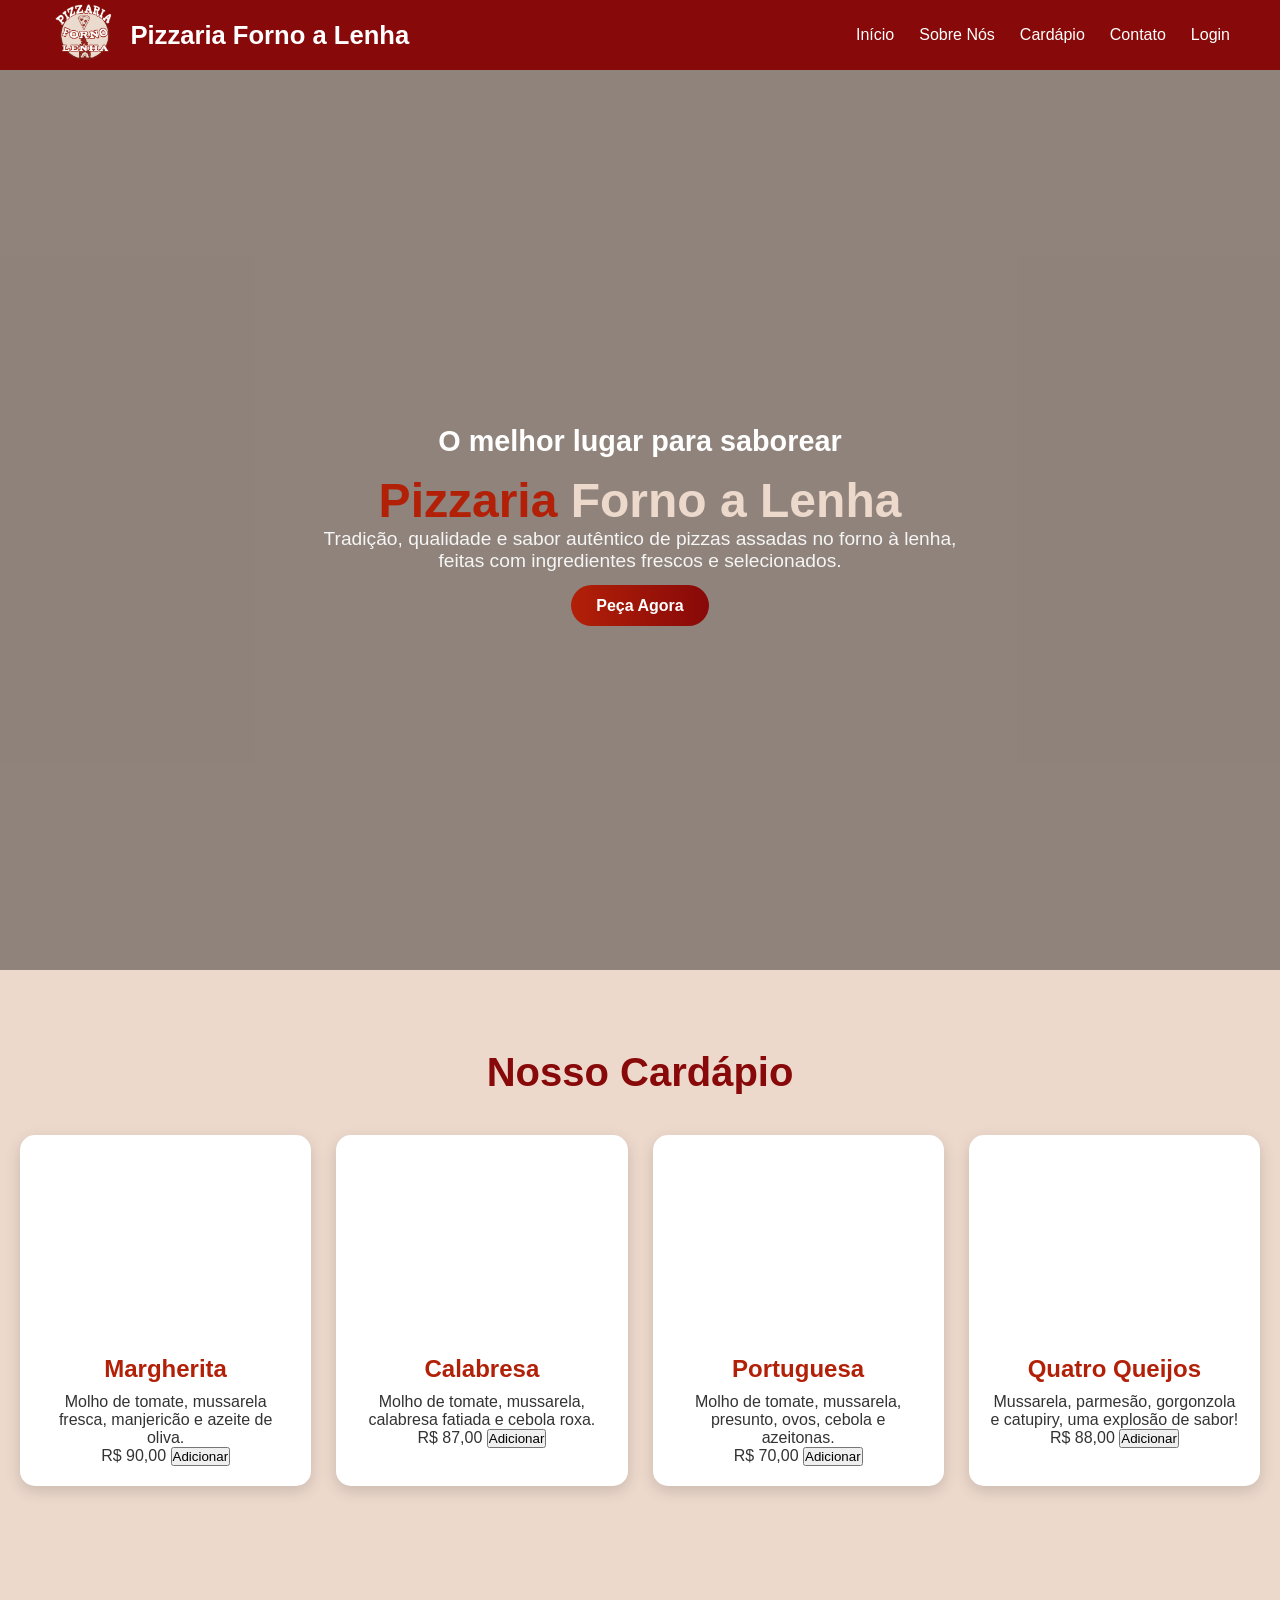
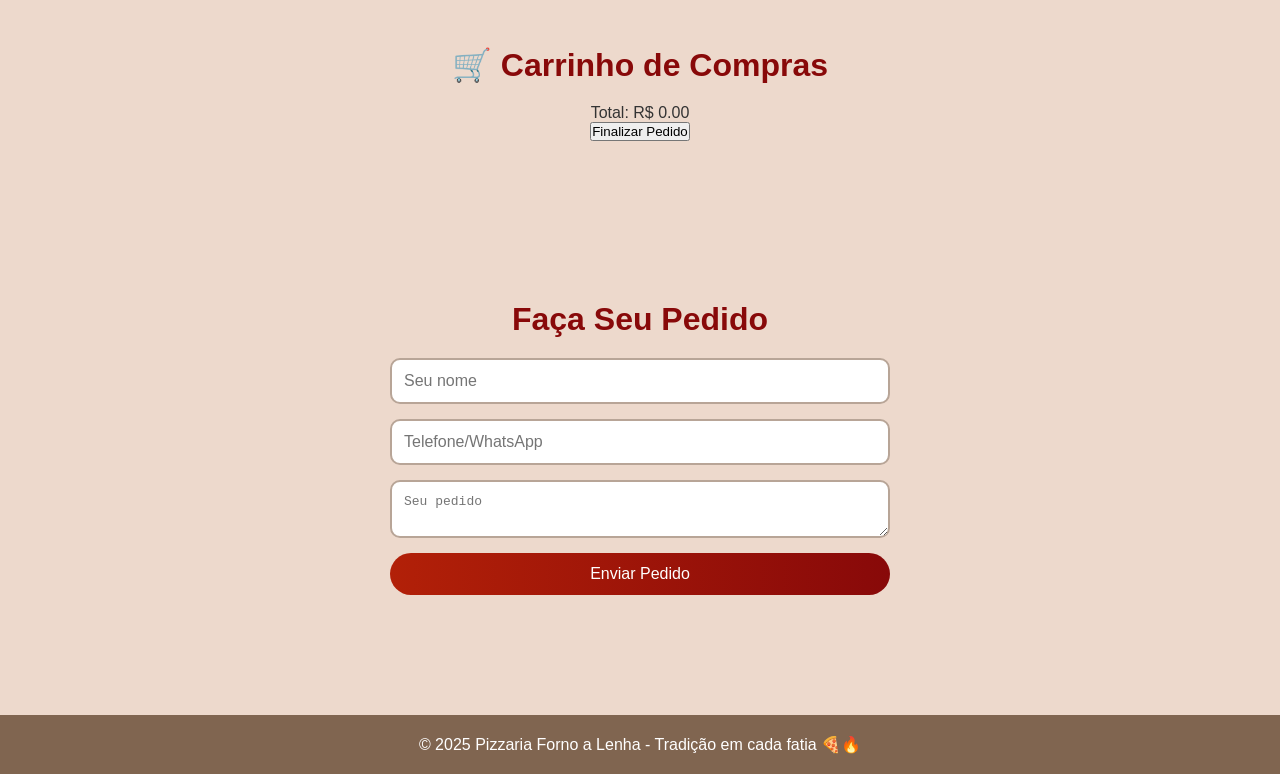
<file: Projeto-Integrador-Banco-de-dados-main/index.html>
<!DOCTYPE html> <!-- Diz ao navegador que o documento é em HTML5 -->
<html lang="pt-BR"> <!-- Define que o idioma principal da página é Português do Brasil -->
<head> <!-- Abertura da seção cabeçalho da página  -->
  <meta charset="UTF-8"> <!-- Define o padrão de caracteres da página. O UTF-8 permite acentos -->
  <meta name="viewport" content="width=device-width, initial-scale=1.0"> <!-- Faz a página ficar responsiva (se ajusta bem em celulares, tablets e computadores).  -->
  <title>Pizzaria Forno a Lenha</title> <!-- Define o título da aba do navegador  -->
  <link rel="stylesheet" href="css/estilo.css"> <!-- Importa um arquivo de estilos CSS -->
</head> <!--Fecha o cabeçalho. -->
  
<body> <!--Início do corpo da página-->
  
  <header>
    <nav class="navbar"> <!--Cria uma área de navegação (menu) -->
      <div class="logo">
  <img src="imgs/Logo2.png" alt="Logo Pizzaria Forno a Lenha">
  <span>Pizzaria Forno a Lenha</span>
</div>

      <ul class="menu">
        <li><a href="#home">Início</a></li>
        <li><a href="sobre.html">Sobre Nós</a></li>
        <li><a href="#cardapio">Cardápio</a></li>
        <li><a href="#contato">Contato</a></li>
     <li><a href="login.php" class="btn-login">Login</a></li>
      </ul>
    </nav>
  </header>

  <!-- Hero estilo ilustrativo -->
  <section id="home" class="hero">
  <div class="hero-right">
    <h2>O melhor lugar para saborear</h2>
    <h1><span>Pizzaria</span> Forno a Lenha</h1>
    <p>Tradição, qualidade e sabor autêntico de pizzas assadas no forno à lenha, feitas com ingredientes frescos e selecionados.</p>
    <a href="#cardapio" class="btn">Peça Agora</a>
  </div>
</section>



<!-- Cardápio -->
<section id="cardapio" class="section cardapio">
  <h2>Nosso Cardápio</h2>
  <div class="cards">

    <!-- Margherita -->
    <div class="card">
      <div class="card-img" style="background-image: url('https://thumbs.dreamstime.com/b/pizza-tradicional-italiana-margherita-num-quadro-de-corte-madeira-fundo-preto-com-mozzarella-tomate-e-manjeric%C3%A3o-posi%C3%A7%C3%A3o-190054562.jpg');"></div>
      <div class="card-content">
        <h3>Margherita</h3>
        <p>Molho de tomate, mussarela fresca, manjericão e azeite de oliva.</p>
        <span class="price">R$ 90,00</span>
        <button class="add-to-cart" data-name="Margherita" data-price="90">Adicionar</button>
      </div>
    </div>

    <!-- Calabresa -->
    <div class="card">
      <div class="card-img" style="background-image: url('https://images.pexels.com/photos/30504706/pexels-photo-30504706/free-photo-of-deliciosa-pizza-de-pepperoni-com-rucula-fresca.jpeg?auto=compress&cs=tinysrgb&dpr=1&w=500');"></div>
      <div class="card-content">
        <h3>Calabresa</h3>
        <p>Molho de tomate, mussarela, calabresa fatiada e cebola roxa.</p>
        <span class="price">R$ 87,00</span>
        <button class="add-to-cart" data-name="Calabresa" data-price="87">Adicionar</button>
      </div>
    </div>

    <!-- Portuguesa -->
    <div class="card">
      <div class="card-img" style="background-image: url('https://www.shutterstock.com/image-photo/tasty-portuguese-pizza-on-rustic-260nw-2100100015.jpg');"></div>
      <div class="card-content">
        <h3>Portuguesa</h3>
        <p>Molho de tomate, mussarela, presunto, ovos, cebola e azeitonas.</p>
        <span class="price">R$ 70,00</span>
        <button class="add-to-cart" data-name="Portuguesa" data-price="70">Adicionar</button>
      </div>
    </div>

    <!-- Quatro Queijos -->
    <div class="card">
      <div class="card-img" style="background-image: url('https://www.shutterstock.com/image-photo/slice-hot-italian-pizza-stretching-260nw-2256308315.jpg');"></div>
      <div class="card-content">
        <h3>Quatro Queijos</h3>
        <p>Mussarela, parmesão, gorgonzola e catupiry, uma explosão de sabor!</p>
        <span class="price">R$ 88,00</span>
        <button class="add-to-cart" data-name="Quatro Queijos" data-price="88">Adicionar</button>
      </div>
    </div>
  </div>
</section>

<!-- Carrinho -->
<section id="carrinho" class="section">
  <h2>🛒 Carrinho de Compras</h2>
  <ul id="cart-items"></ul>
  <p>Total: R$ <span id="cart-total">0.00</span></p>
  <button id="checkout">Finalizar Pedido</button>
</section>



 
</section>


  <!-- Contato -->
  <section id="contato" class="section">
    <h2>Faça Seu Pedido</h2>
    <form>
      <input type="text" placeholder="Seu nome" required>
      <input type="tel" placeholder="Telefone/WhatsApp" required>
      <textarea placeholder="Seu pedido" required></textarea>
      <button type="submit">Enviar Pedido</button>
    </form>
  </section>

  <!-- Rodapé -->
  <footer>
    <p>&copy; 2025 Pizzaria Forno a Lenha - Tradição em cada fatia 🍕🔥</p>
  </footer>
  <script src="carrinho.js"></script>

</body>
</html>
</file>
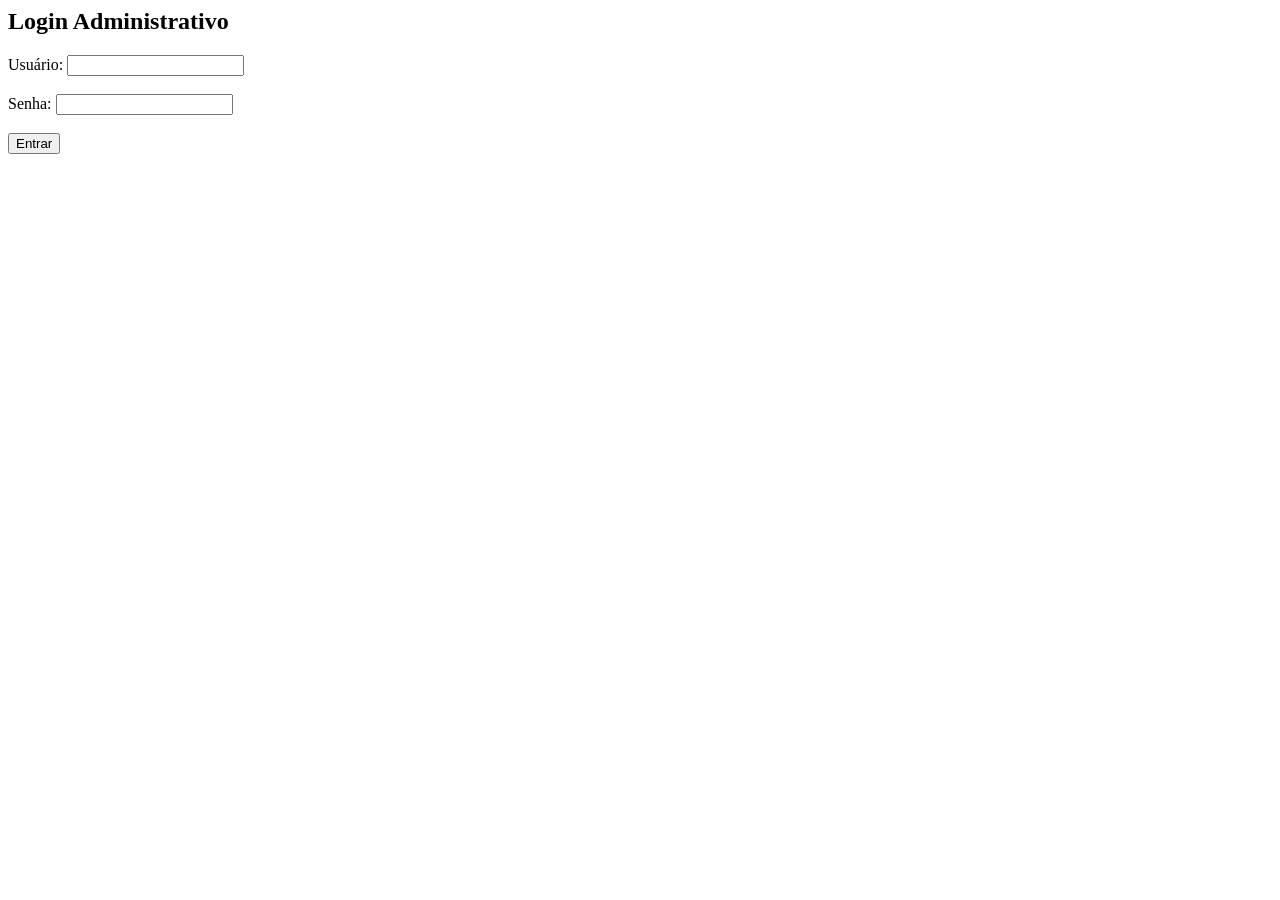
<file: Projeto-Integrador-Banco-de-dados-main/form.html>
<heat>
<title>Login Admin</title>
</heat>


<body>

<h2>Login Administrativo</h2>

<form action="login.php" method="POST">
    <label>Usuário:</label>
    <input type="text" name="email" required><br><br>

    <label>Senha:</label>
    <input type="password" name="senha" required><br><br>

    <button type="submit">Entrar</button>
</form>

</body>
</file>
<file: Projeto-Integrador-Banco-de-dados-main/css/estilo.css>
/* Paleta:
#806550 (marrom rústico) 
#B8A597 (bege acinzentado)
#EDD9CC (creme claro)
#B22008 (vermelho intenso)
#880909 (vermelho escuro)
*/
 
/* Reset, serve pra deixar tudo igual em qualquer navegador */  
* {
  margin: 0; /*remove o espaçamento externo padrão dos elementos. */
  padding: 0; /*remove o espaçamento interno padrão dos elementos. */
  box-sizing: border-box; /*faz com que largura e altura de caixas incluam as bordas e o padding, facilitando o controle do layout. */
}

body {  /*Corpo da página */
  font-family: "Poppins", Arial, sans-serif; /*define a fonte do texto */
  background: #EDD9CC; /*define a cor de fundo da página (um creme claro).  */
  color: #333; /*define a cor padrão do texto (cinza escuro quase preto) */
}

/* Navbar ( Menu de navegação*/
.navbar {
  height: 70px;
  display: flex; /*transforma a navbar em um container flexível. */
  justify-content: space-between; /*joga os itens para as extremidades (um na esquerda, outro na direita, espaço no meio). */
  align-items: center; /*centraliza os itens na vertical. */
  padding: 20px 50px; /*adiciona espaçamento 20pixels em cima/baixo e 50pixels nas laterais. */
  background: #880909; /* vermelho escuro */
  color: #fff;
  position: sticky;
  top: 0;
  z-index: 1000;
}

.navbar .logo {
  font-size: 1.6em;
  font-weight: bold;
}

.navbar .menu {
  list-style: none;
  display: flex;
  gap: 25px;
}

.navbar .menu a {
  color: white;
  text-decoration: none;
  font-weight: 500;
  transition: 0.3s;
}

.navbar .menu a:hover {
  color: #B22008; /* vermelho vivo */
}

/* Hero ilustrativo */
/* Hero tela cheia */
.hero { /*seleciona a seção com a classe hero. */
  display: flex; /*transforma o Hero em um container flexível. */
  align-items: center; /*alinha os elementos no meio vertical da tela.*/
  justify-content: center; /* centraliza os elementos horizontalmente.*/
  height: 100vh; /* ocupa toda a tela */
  background: url("https://d2yghbees9788u.cloudfront.net/foodconnection/2022/03/Alternativas-buscam-reduzir-o-uso-de-lenha-nas-pizzarias.png")
              no-repeat center center/cover; /* imagem de fundo */
  position: relative; /*permite que elementos dentro do Hero sejam posicionados em relação a ele. */
  color: white; /*define a cor do texto como branca, para contrastar com o fundo.*/
  text-align: center; /*alinha todo o conteúdo de texto no centro.*/
}

/* Camada de cor sobre a imagem (opcional para contraste) */
.hero::before {
  content: "";
  position: absolute;
  top: 0; left: 0;
  width: 100%; height: 100%;
  background: rgba(0,0,0,0.4); /* escurece a imagem para o texto aparecer */
}

/* Texto do hero */
.hero-right {
  position: relative;
  z-index: 1; /* fica acima da camada escura */
  max-width: 700px;
  padding: 20px;
}

.hero-right h2 {
  font-size: 1.8em;
  margin-bottom: 15px;
}

.hero-right h1 {
  font-size: 3em;
  color: #EDD9CC; /* creme da paleta */
}

.hero-right h1 span {
  color: #B22008; /* vermelho intenso */
}

.hero-right p {
  font-size: 1.2em;
  margin-bottom: 25px;
  color: #f5f5f5;
}



.btn {
  padding: 12px 25px;
  background: linear-gradient(90deg, #B22008, #880909);
  color: white;
  text-decoration: none;
  border-radius: 30px;
  font-weight: bold;
  transition: 0.3s;
}

.btn:hover {
  opacity: 0.9;
  transform: scale(1.05);
}

/* Seções */
.section {
  padding: 80px 20px;
  text-align: center;
}

.section h2 {
  font-size: 2em;
  margin-bottom: 20px;
  color: #880909;
}

/* Cardápio */
/* Cardápio */
.cardapio {
  background: #EDD9CC; /* creme da paleta */
}

.cardapio h2 {
  font-size: 2.5em;
  margin-bottom: 40px;
  color: #880909; /* vermelho escuro da paleta */
}

.cards {
  display: grid;
  grid-template-columns: repeat(auto-fit, minmax(280px, 1fr));
  gap: 25px;
}

.card {
  background: #fff;
  border-radius: 15px;
  overflow: hidden;
  box-shadow: 0 5px 15px rgba(0,0,0,0.15);
  transition: transform 0.3s;
}

.card:hover {
  transform: scale(1.05);
}

.card-img {
  height: 200px;
  background-size: cover;
  background-position: center;
}

.card-content {
  padding: 20px;
}

.card-content h3 {
  font-size: 1.5em;
  margin-bottom: 10px;
  color: #B22008; /* vermelho vibrante */
}

.card-content p {
  font-size: 1em;
  color: #333;
}



/* Formulário */
form {
  max-width: 500px;
  margin: auto;
  display: flex;
  flex-direction: column;
  gap: 15px;
}

form input, form textarea {
  padding: 12px;
  border: 2px solid #B8A597;
  border-radius: 10px;
  font-size: 1em;
  background: #fff;
}

form button {
  padding: 12px;
  border: none;
  background: linear-gradient(90deg, #B22008, #880909);
  color: white;
  border-radius: 30px;
  font-size: 1em;
  cursor: pointer;
  transition: 0.3s;
}

form button:hover {
  opacity: 0.9;
  transform: scale(1.05);
}

/* Rodapé */
footer {
  background: #806550;
  color: white;
  text-align: center;
  padding: 20px;
  margin-top: 40px;
}
.logo {
  display: flex;
  align-items: center;
  gap: 10px; /* espaço entre a logo e o texto */
}

.logo img {
  max-height: 78px; /* ajuste o tamanho da logo */
  width: auto;
  object-fit: contain;
}
html {
  scroll-behavior: smooth;
}

section{
  text-align: center;
}
</file>
